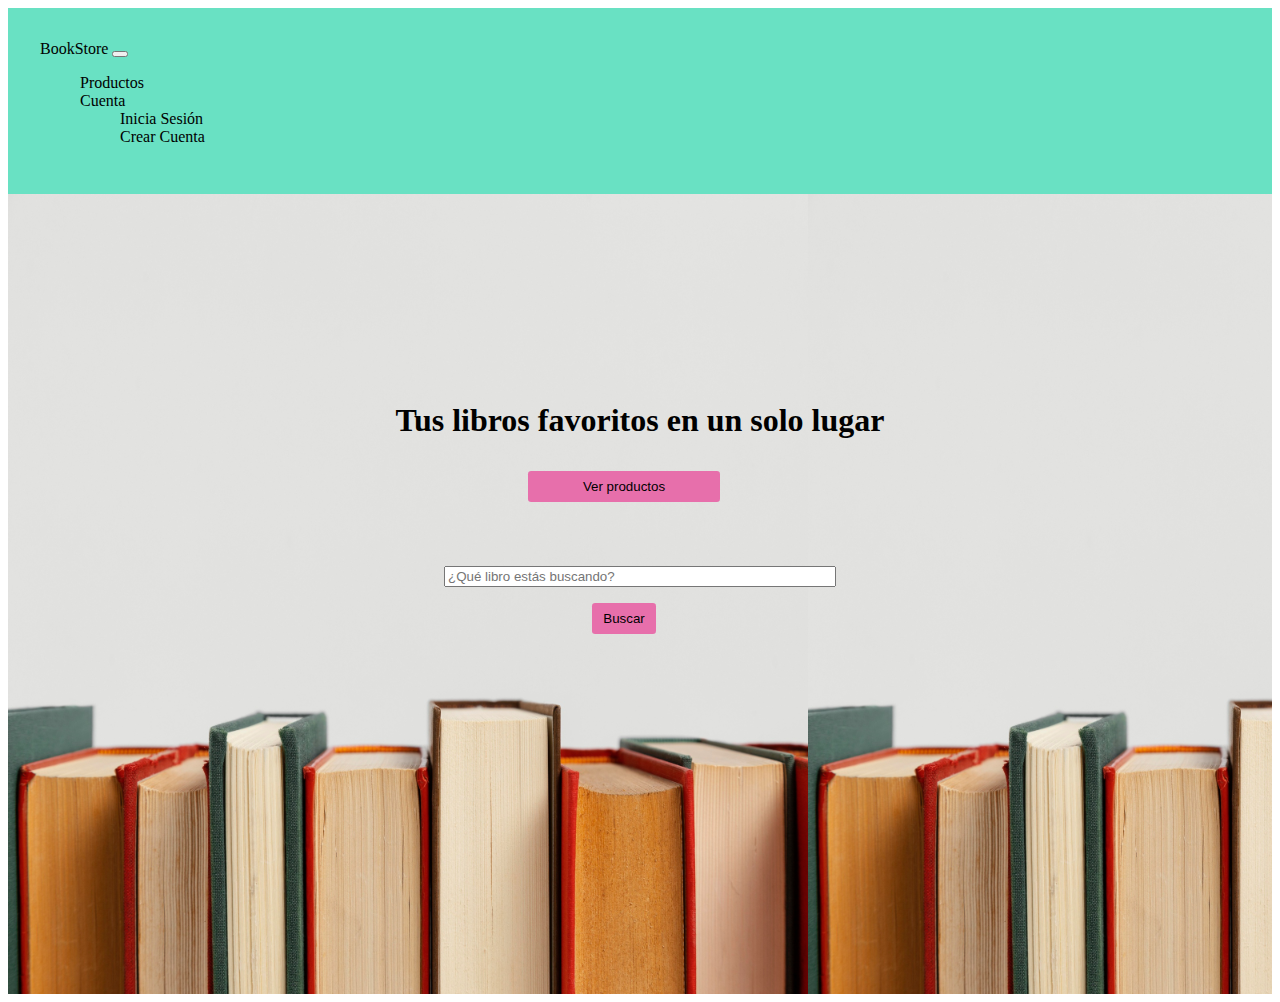
<file: index.html>
<!DOCTYPE html>
<html lang="en">
<head>
    <meta charset="UTF-8">
    <meta http-equiv="X-UA-Compatible" content="IE=edge">
    <meta name="viewport" content="width=device-width, initial-scale=1.0">
    <link href="https://cdn.jsdelivr.net/npm/bootstrap@5.3.0-alpha3/dist/css/bootstrap.min.css" rel="stylesheet" integrity="sha384-KK94CHFLLe+nY2dmCWGMq91rCGa5gtU4mk92HdvYe+M/SXH301p5ILy+dN9+nJOZ" crossorigin="anonymous">
    <link rel="stylesheet" href="./css/styles.css">
    <title>Document</title>
</head>
<body>
  <nav class="navbar navbar-expand-lg ">
    <div class="container-fluid">
      <a class="navbar-brand" href="../index.html">BookStore</a>
      <button class="navbar-toggler" type="button" data-bs-toggle="collapse" data-bs-target="#navbarSupportedContent" aria-controls="navbarSupportedContent" aria-expanded="false" aria-label="Toggle navigation">
        <span class="navbar-toggler-icon"></span>
      </button>
      <div class="collapse navbar-collapse" id="navbarSupportedContent">
        <ul class="navbar-nav me-auto mb-2 mb-lg-0">
          <li class="nav-item">
            <a class="nav-link active" aria-current="page" href="#">Productos</a>
          </li>
          <li class="nav-item">
            <a class="nav-link" href="#"></a>
          </li>
          <li class="nav-item dropdown">
            <a class="nav-link dropdown-toggle" href="#" role="button" data-bs-toggle="dropdown" aria-expanded="false">
              Cuenta
            </a>
            <ul class="dropdown-menu">
              <li><a class="dropdown-item" href="#">Inicia Sesión</a></li>
              <li><a class="dropdown-item" href="#">Crear Cuenta</a></li>
            </ul>
          </li>
          <li class="nav-item">
            <a class="nav-link disabled">Disabled</a>
          </li>
        </ul>
        
      </div>
    </div>
  </nav>
  <main class="principal">
    <h1>Tus libros favoritos en un solo lugar</h1>
    <button class="btnMenu btn"> <a href="./pages/productos.html">Ver productos</a></button>
    
      <input class="form-control me-2" class="search-item"type="text" id="search-item"placeholder="¿Qué libro estás buscando?" aria-label="Search">
      <button class="btn buscar"  id="busqueda">Buscar </button>
    

  </main>
  <section class="libro-detalle container-fluid"> 
 
  </section>
  
    
    <script src="https://cdn.jsdelivr.net/npm/bootstrap@5.3.0-alpha3/dist/js/bootstrap.bundle.min.js" integrity="sha384-ENjdO4Dr2bkBIFxQpeoTz1HIcje39Wm4jDKdf19U8gI4ddQ3GYNS7NTKfAdVQSZe" crossorigin="anonymous"></script>

    
    <script src="./js/productoFiltrado.js"></script>
  
</body>
</html>
</file>
<file: css/styles.css>
*{
    list-style: none;
    text-decoration: none;
}

a{  list-style: none;
    text-decoration: none;
color: black;}

.principal{background-image: url(../img/old-books-arrangement-with-copy-space.jpg);
background-size: contain;
height: 50rem; display: flex;
flex-direction: column;}

.libro-detalle{background-color: rgba(28, 209, 164, 0.658);
    
}

.filtro{

}
.filtroPrecio{
    display: flex;
    flex-direction: column;
    width: 30rem;
}
.filtroPrecio button{
    width: 10rem;
    margin-left: 3rem;
    margin-top: 1rem;
    border-radius: .2rem;
    background-color: rgb(231, 111, 171);
    border: none;
    
}
.filtroPrecio input{
    margin-top: .4rem;
}
.producto-filtrado{
    padding: 2rem;
}
.card-box{
    display:flex;
    justify-content: center;
    align-items: center;
    flex-direction: row;
    padding: 5rem;
}

.tituloDeCategorias{text-align: center;
    padding-top: 4rem;
    padding-bottom: 4rem;}
.contenedor-libros{
  
}
.filtro-imagen{
    width: 13vw;
}

.division{
 
    display: flex;
    flex-direction: column;
}
.principal h1{
    text-align: center;
    margin-top: 13rem;
    margin-bottom: 2rem;
}

.principal button{
    
    align-self: center;
}
.contacto-pag{
    background-image: url(../img/creative-composition-with-different-books.jpg);
    height: 100vh;
    background-size: cover;
    
}

.form-control{
    width: 30vw;
    align-self: center;
    margin-top: 3rem;
}

.fondo_apertura{
    margin-top: 8rem;
    display:flex;
    justify-content: center;
    align-self: center;
}

.fondo_inicio_sesion{
    margin-top: 8rem;
}

.navbar{
    background-color: rgba(28, 209, 164, 0.658);
    padding: 2rem;
}
.tiposCategorias{ background-color: rgba(28, 209, 164, 0.658) ;
height: 130vh;
padding-top: 5rem;
border-radius: .5rem;
padding-right: 0;}

.buscar{
    border-radius: .2rem;
    background-color: rgb(231, 111, 171);
    width: 5vw;
    margin-top: 1rem;
    margin-right: 2rem;
    border: none;
    padding:.5rem;
}
.btnMenu{
    border-radius: .2rem;
    background-color: rgb(231, 111, 171);
    width: 15vw;
    margin-bottom: 1rem;
    margin-right: 2rem;
    border: none;
    padding:.5rem;
}

.btnCarrito{
    margin-top: 6rem;
    margin-right: .1rem;
    margin-left: 3rem;
    background-color: white;
    padding: .28rem;
    color: black;
   
}

.btnLibro{
    background-color: rgb(231, 111, 171);
    border: none;
    border-radius: 1rem;
    margin: .2rem;
}

.btnLibro:hover{
    background-color: rgba(238, 150, 194, 0.753);
   
}


.suscribe_boletin{
    margin-top: 3rem;
    margin-bottom: 4rem;

}
.suscribe_boletin h2{
    font-size: 20px;
    text-align: center;
}

.suscribe_boletin input{
    width: 40vw;
    align-self: center;
}

.suscribe_boletin button{
    width: 10vw;
    align-self: center;
    margin-top: 1.3rem;
    background-color: rgb(231, 111, 171);
    border-radius: 1rem;
    border: none;
}

.volver{
    margin-top: 4rem;
}
.main-carrito{
    background-color: rgb(241, 235, 227);
    padding: 10rem;
    border-radius: 2rem;
}
.contenedorCarrito{
    background-color: rgba(28, 209, 164, 0.658);
    padding-top: 10rem;
    display:flex;
    flex-direction: column;
    justify-content: center;
    align-content: center;
    padding-bottom: 20rem;
    border-radius: 2rem;

}

.carritoEmpty {text-align: center;
padding: 1.5rem;}

.carrito button{ width: 18rem;
    border-radius: 2rem;
    background-color: blueviolet;
align-self: center;
color: aliceblue;}

.carrito a{color: aliceblue;
    font-size: 20px;

}


.btn-group{

    display: flex;
    width: 10vw;
 
    margin-bottom: 8rem;
    background-color: rgb(231, 111, 171);
border: none;
}

.cajaFiltro


.filtrarPor{
    border: none;
    background-color: none
}
.main-productos{
   background-color: rgb(224, 221, 218);}

/*carrito de compras*/

.btnAumentar, .btnDisminuir{
    border-radius: 1rem;
    background-color: rgb(231, 111, 171);
    margin: .4rem;

}

small{
    font-size: 15px;
    font-weight: bold;
}

.carritoEmpty  h2{
    font-size: 35px;
   padding-top: 8rem;
   padding-bottom: 2rem;
   font-weight: bold;
}
.carritoEmpty  button{
    font-size: 20px;
    margin-top: 4rem;
    background-color: rgb(231, 111, 171);
    padding: 0.5rem;
    width: 18vw;
    align-self: center;
    border-radius: 1rem;
    border: none;
}

.on{
    background-image: url(../img/studio-shot-joyful-european-woman-wears-round-spectacles-holds-many-books.jpg);
background-size: cover;
height: 150vh;
background-color: none;
padding-top: 0;
padding-bottom: 0rem;

}
.carritoEmpty  h3{
    margin-top: 1rem;
    font-size: 25px;
}

.carrito-productos{
    display: flex;
    flex-direction: column;
    gap: 1rem;
}

.carrito-libros{
    display: flex;
    justify-content: space-between;
    background-color: rgba(229, 142, 186, 0.582);
    padding: 0.8rem;
    border-radius: 1rem;
    align-items: center;
}
.libroImagenEnCarrito{
    width: 4rem;
    border-radius: 1rem;
}

.librosEnCarrito small{
    font-size: .85rem;
    font-weight: bold;
}

.eliminarLibroCarrito{
    border: 0;
    background-color: transparent;
    width: 7vw;
    cursor: pointer;
    font-size: 10px;
    
}

.carritoTituloLibro h3{
    font-size: 15px;
    flex-wrap: nowrap;
    width: 10vw;
}

.carrito-acciones{
    display: flex;
    justify-content: space-between;
}

.vaciarCarrito{
    border: 0;
    background-color: rgb(231, 111, 171);
    border-radius: 1rem;
    text-transform: uppercase;
    cursor: pointer;
    margin-top: 2rem;
    margin-left: 1rem;
}

.btnComprarCarrito{
    border: 0;
    background-color: rgb(231, 111, 171);
    padding: 1rem;
    border-radius: 1rem;
    text-transform: uppercase;
    cursor: pointer;
    margin-top: 2rem;
    margin-right: 2rem;
}

.box-carrito-compra{
    display: flex;
}

.montoTotalCarrito{
    display: flex;
    background-color: rgb(231, 111, 171);
    padding: .5rem;
    border-radius: 1rem;
    text-transform: uppercase;
    cursor: pointer;
    border-top-left-radius: 1rem;
    border-bottom-right-radius: 1rem;
    gap: 1rem;
    margin-top: 2rem;
    margin-right: 1rem;
}

.compraRealizada{
    font-weight: bold;
    font-size: 30px;
    width: 30vw;
}
.disabled{
    display: none;
}

.CantidadCarrito{
    background-color: white;
    padding: .25rem;
    border-radius: 1rem;
    
}
/* media query*/

@media (max-width: 576px) {s

    .tiposCategorias{
        padding: 0;
        margin: 0;
    }
    .btnMenu{
        width: 27vw;
        padding: 0;
        margin-right: 0;
     
        font-size: 15px;
    }
.librosEnCarrito{flex-direction: column;}

.carrito-acciones{
    flex-direction: column;
}

.boxVaciarCarrito{
    display: flex;
    
}
.vaciarCarrito{
    width: 100vw;
    align-self: center;
}
.btn{
    font-size: 13px;
    width: 18vw;
}

.montoTotalCarrito{
    width: 18vw;
}

.montoTotalCarrito p{
    font-size: 15px;
}
.box-carrito-compra{
    flex-direction: column;

}
.btn-group{
    width: 8rem;
}
.dropdown-menu{
    width: 85vw;
}

.main-carrito{
    padding: 2rem;
}
.carritoEmpty button{
    width: 35vw;
}

.carrito-libros{
    display: flex;
    flex-direction: column;
}

.montoTotalCarrito {
    width: 20vw;
    padding: .2rem;
}
.btnComprarCarrito{width: 40vw;
padding: .2rem;}

.on{
    height:44vh ;
    margin-top: 4rem;
}

.compraRealizada{
    width: 60vw;
    font-size: 25px;
    padding-top: 25rem;
}
}
</file>
